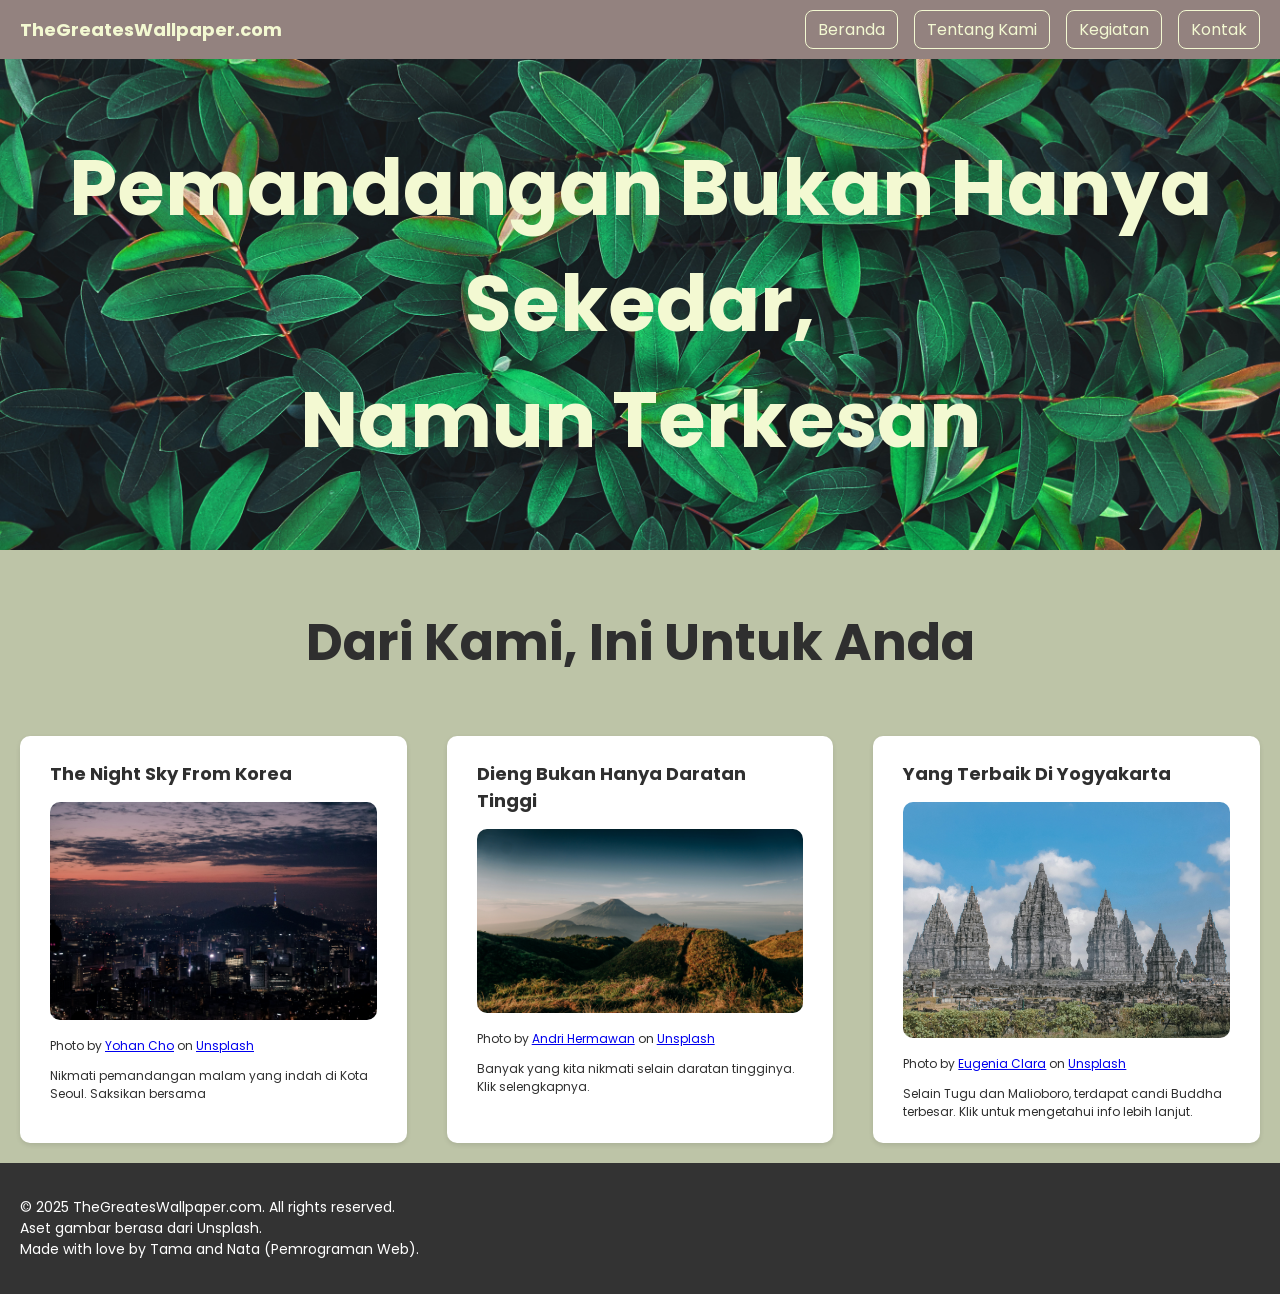
<file: index.html>
<!DOCTYPE html>
<html lang="id">
<head>
    <meta charset="UTF-8">
    <meta name="viewport" content="width=device-width, initial-scale=1.0">
    <title>Organisasi</title>
    <link rel="stylesheet" href="style.css">
    <script src="script.js" defer></script>
    </head>
    <body>
        <div class="wrapper">

        <nav class="navbar">
            <div class="logo">TheGreatesWallpaper.com</div>
            <button class="menu-toggle" onclick="toggleMenu()">☰</button>
          
            <div class="nav-links" id="navLinks">
              <a href="index.html">Beranda</a>
              <a href="tentang.html">Tentang Kami</a>
              <a href="kegiatan.html">Kegiatan</a>
              <a href="kontak.html">Kontak</a>
            </div>
          </nav>

            <header>
                <h1 id="judul">Pemandangan Bukan Hanya Sekedar,<br> Namun Terkesan</h1>
            </header> 
            <main>
                <h1 id="subjudul">Dari Kami, Ini Untuk Anda</h1>
                    <div class="container">
                        <article>
                            <h1>The Night Sky From Korea</h1>
                            <img src="assets/yohan-cho-Mwvhyd22Lyw-unsplash.jpg" alt="Gambar Acara Menarik">
                            <p>Photo by <a href="https://unsplash.com/@yohoney?utm_content=creditCopyText&utm_medium=referral&utm_source=unsplash">Yohan Cho</a> 
                                on <a href="https://unsplash.com/photos/lighted-city-skyline-at-night-Mwvhyd22Lyw?utm_content=creditCopyText&utm_medium=referral&utm_source=unsplash">Unsplash</a>
                            </p>
                            <p>Nikmati pemandangan malam yang indah di Kota Seoul. Saksikan bersama</p>
                           </article>
                           <article>
                            <h1>Dieng Bukan Hanya Daratan Tinggi</h1>
                            <img src="assets/andri-hermawan-mZjSvUtky1A-unsplash.jpg" alt="Gambar Acara Menarik">
                            <p>Photo by <a href="https://unsplash.com/@andrhrw_?utm_content=creditCopyText&utm_medium=referral&utm_source=unsplash">Andri Hermawan</a>
                                on <a href="https://unsplash.com/photos/green-grass-field-near-mountain-under-blue-sky-during-daytime-mZjSvUtky1A?utm_content=creditCopyText&utm_medium=referral&utm_source=unsplash">Unsplash</a>
                            </p>
                            <p>Banyak yang kita nikmati selain daratan tingginya. Klik selengkapnya.</p>
                           </article>
                           <article>
                            <h1>Yang Terbaik Di Yogyakarta</h1>
                            <img src="assets/eugenia-clara-_QTeGT478_8-unsplash.jpg" alt="Gambar Acara Menarik">
                            <p>Photo by <a href="https://unsplash.com/@eugeniaclara?utm_content=creditCopyText&utm_medium=referral&utm_source=unsplash">Eugenia Clara</a> 
                                on <a href="https://unsplash.com/photos/angkor-wat-during-daytime-_QTeGT478_8?utm_content=creditCopyText&utm_medium=referral&utm_source=unsplash">Unsplash</a>
                            </p>
                            <p>Selain Tugu dan Malioboro, terdapat candi Buddha terbesar. Klik untuk mengetahui info lebih lanjut.</p>
                       </article>
            </main>
            <footer>
                <p>
                    &copy; 2025 TheGreatesWallpaper.com. All rights reserved.
                    <br>Aset gambar berasa dari Unsplash.<br>
                    Made with love by Tama and Nata (Pemrograman Web).
                </p>
            </footer>
        </div>
    </body>
</file>
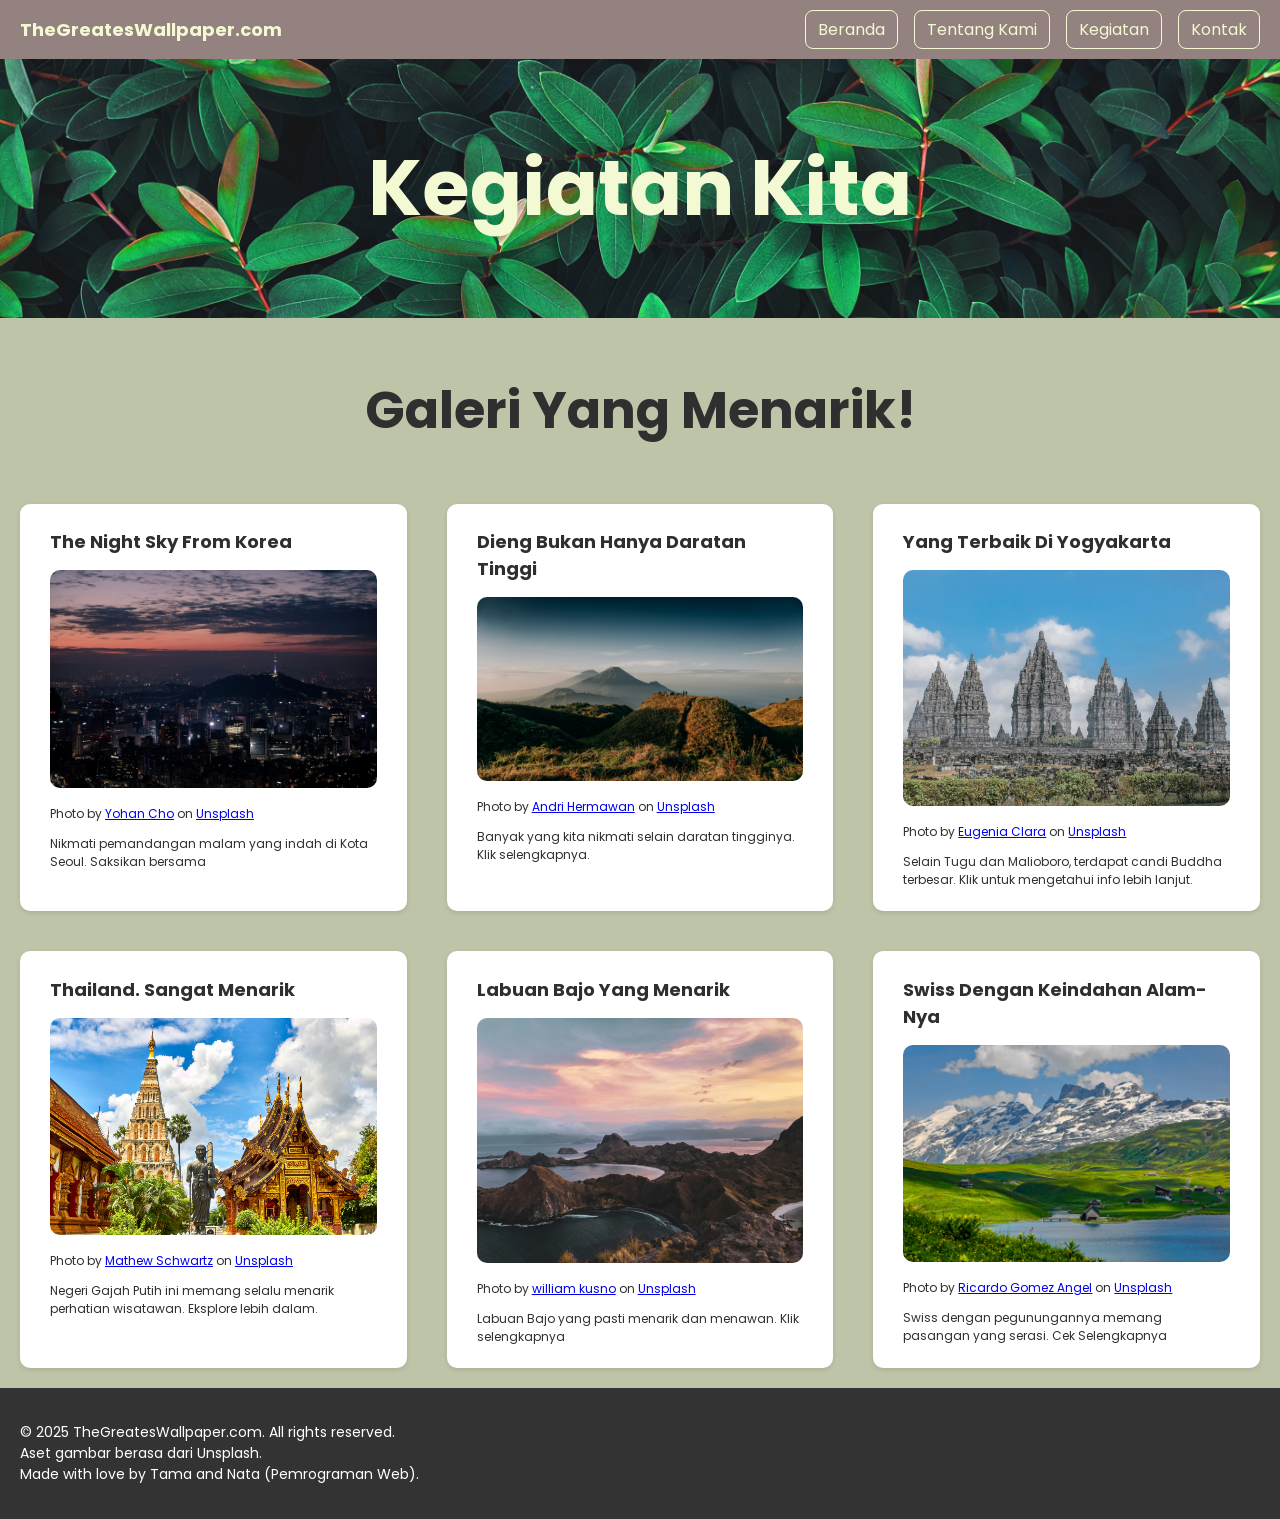
<file: kegiatan.html>
<!DOCTYPE html>
<html lang="id">
<head>
    <meta charset="UTF-8">
    <meta name="viewport" content="width=device-width, initial-scale=1.0">
    <title>TheGreatesWallpaper.com</title>
    <link rel="stylesheet" href="style.css">
    <script src="script.js" defer></script>
    </head>
    <body>
        <div class="wrapper">

        <nav class="navbar">
            <div class="logo">TheGreatesWallpaper.com</div>
            <button class="menu-toggle" onclick="toggleMenu()">☰</button>
          
            <div class="nav-links" id="navLinks">
              <a href="index.html">Beranda</a>
              <a href="tentang.html">Tentang Kami</a>
              <a href="kegiatan.html">Kegiatan</a>
              <a href="kontak.html">Kontak</a>
            </div>
          </nav>
          
            <header>
                <h1 id="judul">Kegiatan Kita</h1>
            </header> 
            <main>
                <h1 id="subjudul">Galeri Yang Menarik!</h1>
                    <div class="container">
                        <article>
                            <h1>The Night Sky From Korea</h1>
                            <img src="assets/yohan-cho-Mwvhyd22Lyw-unsplash.jpg" alt="Gambar Acara Menarik">
                            <p>Photo by <a href="https://unsplash.com/@yohoney?utm_content=creditCopyText&utm_medium=referral&utm_source=unsplash">Yohan Cho</a> 
                                on <a href="https://unsplash.com/photos/lighted-city-skyline-at-night-Mwvhyd22Lyw?utm_content=creditCopyText&utm_medium=referral&utm_source=unsplash">Unsplash</a>
                            </p>
                            <p>Nikmati pemandangan malam yang indah di Kota Seoul. Saksikan bersama</p>
                           </article>
                           <article>
                            <h1>Dieng Bukan Hanya Daratan Tinggi</h1>
                            <img src="assets/andri-hermawan-mZjSvUtky1A-unsplash.jpg" alt="Gambar Acara Menarik">
                            <p>Photo by <a href="https://unsplash.com/@andrhrw_?utm_content=creditCopyText&utm_medium=referral&utm_source=unsplash">Andri Hermawan</a>
                                on <a href="https://unsplash.com/photos/green-grass-field-near-mountain-under-blue-sky-during-daytime-mZjSvUtky1A?utm_content=creditCopyText&utm_medium=referral&utm_source=unsplash">Unsplash</a>
                            </p>
                            <p>Banyak yang kita nikmati selain daratan tingginya. Klik selengkapnya.</p>
                           </article>
                           <article>
                            <h1>Yang Terbaik Di Yogyakarta</h1>
                            <img src="assets/eugenia-clara-_QTeGT478_8-unsplash.jpg" alt="Gambar Acara Menarik">
                            <p>Photo by <a href="https://unsplash.com/@eugeniaclara?utm_content=creditCopyText&utm_medium=referral&utm_source=unsplash">Eugenia Clara</a> 
                                on <a href="https://unsplash.com/photos/angkor-wat-during-daytime-_QTeGT478_8?utm_content=creditCopyText&utm_medium=referral&utm_source=unsplash">Unsplash</a>
                            </p>
                            <p>Selain Tugu dan Malioboro, terdapat candi Buddha terbesar. Klik untuk mengetahui info lebih lanjut.</p>
                       </article>

                       <article>
                        <h1>Thailand. Sangat Menarik</h1>
                        <img src="assets/mathew-schwartz-gsllxmVO4HQ-unsplash.jpg" alt="Gambar Acara Menarik">
                        <p>Photo by <a href="https://unsplash.com/@cadop?utm_content=creditCopyText&utm_medium=referral&utm_source=unsplash">Mathew Schwartz</a> 
                            on <a href="https://unsplash.com/photos/standing-statue-and-temples-landmark-during-daytime-gsllxmVO4HQ?utm_content=creditCopyText&utm_medium=referral&utm_source=unsplash">Unsplash</a>
                        </p>
                        <p>Negeri Gajah Putih ini memang selalu menarik perhatian wisatawan. Eksplore lebih dalam.</p>
                       </article>
                       <article>
                        <h1>Labuan Bajo Yang Menarik</h1>
                        <img src="assets/william-kusno-tq_h8bCNhKQ-unsplash.jpg" alt="Gambar Acara Menarik">
                        <p>Photo by <a href="https://unsplash.com/@williamkusno?utm_content=creditCopyText&utm_medium=referral&utm_source=unsplash">william kusno</a>
                            on <a href="https://unsplash.com/photos/body-of-water-between-mountains-during-sunset-tq_h8bCNhKQ?utm_content=creditCopyText&utm_medium=referral&utm_source=unsplash">Unsplash</a>
                        </p>
                        <p>Labuan Bajo yang pasti menarik dan menawan. Klik selengkapnya</p>
                       </article>
                       <article>
                        <h1>Swiss Dengan Keindahan Alam-Nya</h1>
                        <img src="assets/ricardo-gomez-angel-58uZCE8zrdk-unsplash.jpg" alt="Gambar Acara Menarik">
                        <p>Photo by <a href="https://unsplash.com/@rgaleriacom?utm_content=creditCopyText&utm_medium=referral&utm_source=unsplash">Ricardo Gomez Angel</a> 
                            on <a href="https://unsplash.com/photos/mountain-and-houses-58uZCE8zrdk?utm_content=creditCopyText&utm_medium=referral&utm_source=unsplash">Unsplash</a></p>
                        <p>Swiss dengan pegunungannya memang pasangan yang serasi. Cek Selengkapnya</p>
                       </article>
            </main>

            <footer>
                <p>
                    &copy; 2025 TheGreatesWallpaper.com. All rights reserved.
                    <br>Aset gambar berasa dari Unsplash.<br>
                    Made with love by Tama and Nata (Pemrograman Web).
                </p>
            </footer>
        </div>
    </body>
</file>
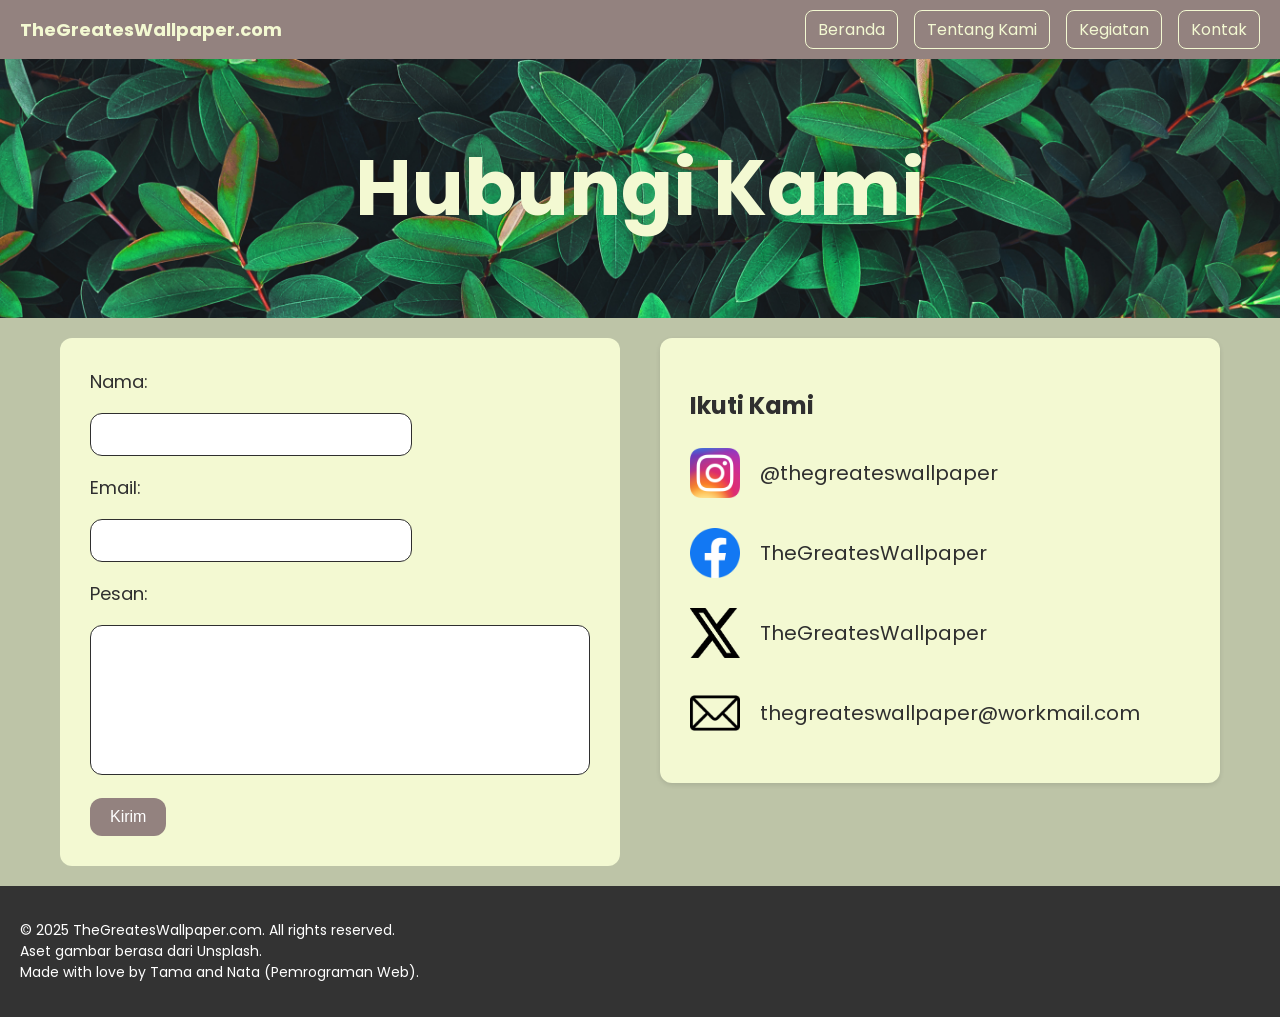
<file: kontak.html>
<!DOCTYPE html>
<html lang="id">
<head>
    <meta charset="UTF-8">
    <meta name="viewport" content="width=device-width, initial-scale=1.0">
    <title>TheGreatesWallpaper.com</title>
    <link rel="stylesheet" href="style.css">
    <script src="script.js" defer></script>
    </head>
    <body>
        <div class="wrapper">
        <nav class="navbar">
            <div class="logo">TheGreatesWallpaper.com</div>
            <button class="menu-toggle" onclick="toggleMenu()">☰</button>
          
            <div class="nav-links" id="navLinks">
              <a href="index.html">Beranda</a>
              <a href="tentang.html">Tentang Kami</a>
              <a href="kegiatan.html">Kegiatan</a>
              <a href="kontak.html">Kontak</a>
            </div>
          </nav>

            <header>
                <h1 id="judul">Hubungi Kami</h1>
            </header> 
            <main>
                <div class="container">
                    <form>
                        <label for="name">Nama:</label><br><br>
                        <input type="text" id="name" name="name" required><br><br>
                        <label for="email">Email:</label><br><br>
                        <input type="email" id="email" name="email" required><br><br>
                        <label for="message">Pesan:</label><br><br>
                        <textarea id="message" name="message" required></textarea><br><br>
                        <button type="submit" onclick="confirm()">Kirim</button><br>
                    </form>


                <div class="contact-info">
                    <h2>Ikuti Kami</h2>
                        <div class="sosmed">
                            <img src="/assets/logo/Instagram.webp" alt="Instagram" width="60" height="60"><br>
                            <span>@thegreateswallpaper</span>
                        </div>
                        <div class="sosmed">
                            <img src="/assets/logo/Facebook.png" alt="Facebook" width="60" height="60"><br>
                            <span>TheGreatesWallpaper</span>
                        </div>
                        <div class="sosmed">
                            <img src="/assets/logo/X.png" alt="Twitter" width="60" height="60"><br>
                            <span>TheGreatesWallpaper</span>
                        </div>
                        <div class="sosmed">
                            <img src="assets/logo/email.png" alt="X" width="60" height="60"><br>
                            <span>thegreateswallpaper@workmail.com</span>
                        </div>
                        
                </div>
            </div>

            </main>
            <footer>
                <p>
                    &copy; 2025 TheGreatesWallpaper.com. All rights reserved.
                    <br>Aset gambar berasa dari Unsplash.<br>
                    Made with love by Tama and Nata (Pemrograman Web).
                </p>
            </footer>
        </div>
    </body>
</file>
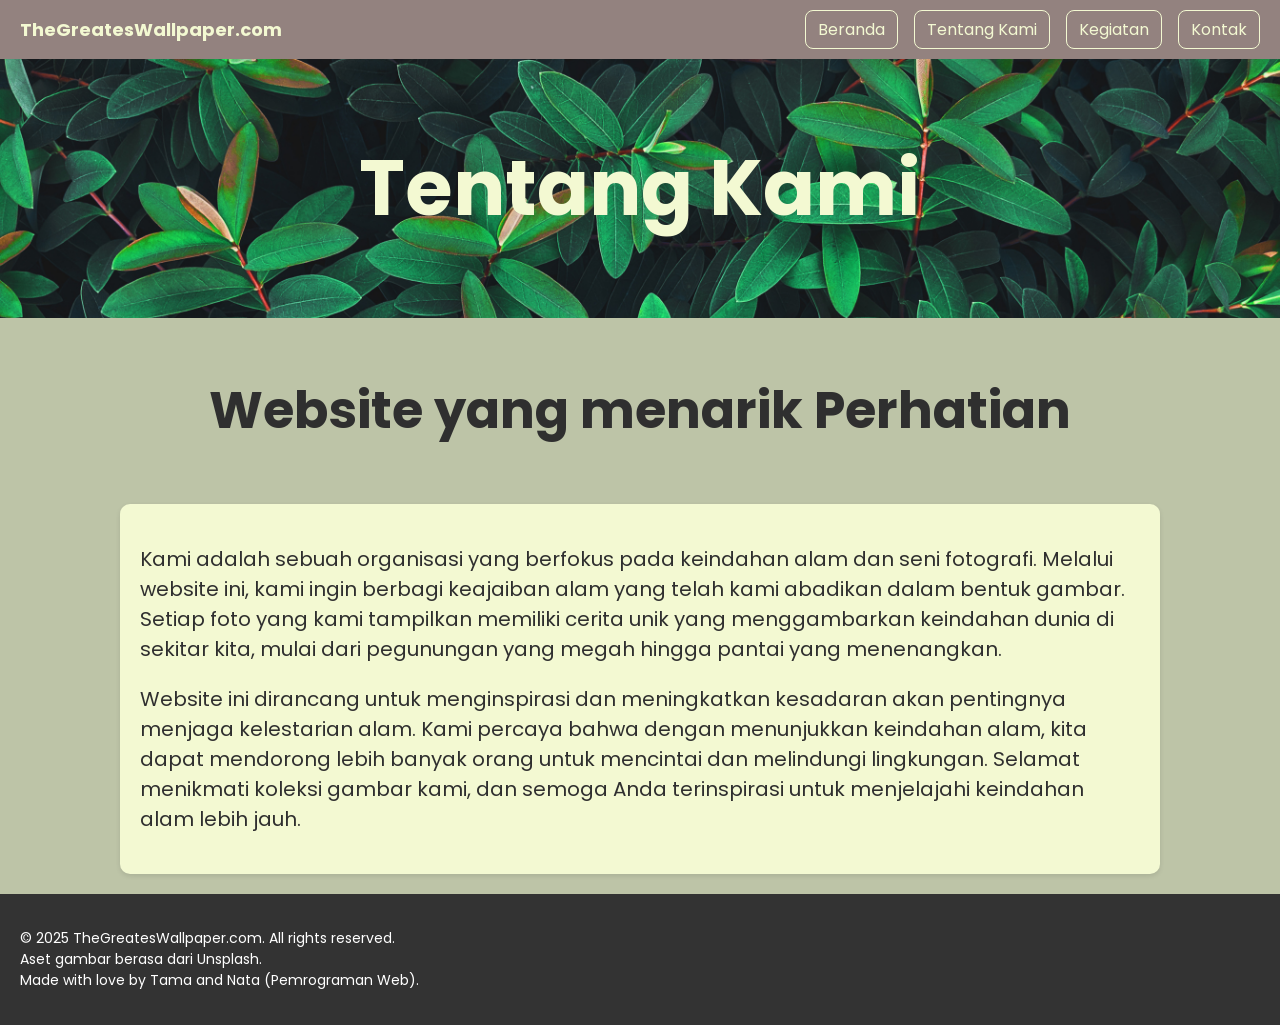
<file: tentang.html>
<!DOCTYPE html>
<html lang="id">
<head>
    <meta charset="UTF-8">
    <meta name="viewport" content="width=device-width, initial-scale=1.0">
    <title>TheGreatesWallpaper.com</title>
    <link rel="stylesheet" href="style.css">
    <script src="script.js" defer></script>
    </head>
    <body>
        <div class="wrapper">

        <nav class="navbar">
            <div class="logo">TheGreatesWallpaper.com</div>
            <button class="menu-toggle" onclick="toggleMenu()">☰</button>
          
            <div class="nav-links" id="navLinks">
              <a href="index.html">Beranda</a>
              <a href="tentang.html">Tentang Kami</a>
              <a href="kegiatan.html">Kegiatan</a>
              <a href="kontak.html">Kontak</a>
            </div>
          </nav>
          
            <header>
                <h1 id="judul">Tentang Kami</h1>
            </header> 
            <main>
                <h1 id="subjudul">Website yang menarik Perhatian</h1>
                    <div class="container">
                       <article id="tentang">
                        <p>Kami adalah sebuah organisasi yang berfokus pada keindahan alam dan seni fotografi. Melalui website ini, kami ingin berbagi keajaiban alam yang telah kami abadikan dalam bentuk gambar. Setiap foto yang kami tampilkan memiliki cerita unik yang menggambarkan keindahan dunia di sekitar kita, mulai dari pegunungan yang megah hingga pantai yang menenangkan.</p>
                        <p>Website ini dirancang untuk menginspirasi dan meningkatkan kesadaran akan pentingnya menjaga kelestarian alam. Kami percaya bahwa dengan menunjukkan keindahan alam, kita dapat mendorong lebih banyak orang untuk mencintai dan melindungi lingkungan. Selamat menikmati koleksi gambar kami, dan semoga Anda terinspirasi untuk menjelajahi keindahan alam lebih jauh.</p>
                       </article>
            </main>
            <footer>
                <p>
                    &copy; 2025 TheGreatesWallpaper.com. All rights reserved.
                    <br>Aset gambar berasa dari Unsplash.<br>
                    Made with love by Tama and Nata (Pemrograman Web).
                </p>
            </footer>
        </div>
    </body>
</file>
<file: style.css>
@import url('https://fonts.googleapis.com/css2?family=Poppins:ital,wght@0,100;0,200;0,300;0,400;0,500;0,600;0,700;0,800;0,900;1,100;1,200;1,300;1,400;1,500;1,600;1,700;1,800;1,900&display=swap');

:root {
    --cinereous: #93827fff;
    --cream: #f3f9d2ff;
    --sage: #bdc4a7ff;
    --jet: #2f2f2fff;
    --cambridge-blue: #92b4a7ff;
}

.wrapper {
    display: flex;
    flex-direction: column;
    min-height: 100vh;
  }



body{
    font-family: 'Poppins', sans-serif;
    background-color: white;
    padding: 0;
    margin: 0;
    height: 100%;
}


header{
    padding: 20px 50px;
    background-image: url(2688x1511-WALLSBYJFL.jpg);
    background-size: cover;
    color: var(--jet);
    font-size: 3vw;
}


#gambarheader{
    filter: brightness(0.5);
}

#judul{
    text-align: center;
    color: var(--cream);
    font-size: 6vw;
}

#subjudul{
    text-align: center;
    color: var(--jet);
    font-size: 4vw;
    padding-bottom: 20px;
}

.navbar {
    display: flex;
    justify-content: space-between;
    align-items: center;
    background-color: var(--cinereous);
    padding: 10px 20px;
    position: sticky;
    top: 0;
    z-index: 1000;
}
  
  .logo {
    font-weight: bold;
    font-size: 18px;
    color: var(--cream);
    text-decoration: none;
  }
  
  .nav-links {
    display: flex;
    gap: 16px;
  }
  
  .nav-links a {
    text-decoration: none;
    color: var(--cream);
    padding: 6px 12px;
    border: 1px solid var(--cream);
    border-radius: 8px;
  }
  
  .menu-toggle {
    display: none;
    font-size: 24px;
    background: none;
    border: none;
    cursor: pointer;
  }


main{
    background-color: var(--sage);
    padding: 20px ;
    text-align: left;
    color: var(--jet);
    flex: 1;
}

article {
    background-color: white;
    box-shadow: 0 2px 5px rgba(0,0,0,0.1);
    border-radius: 10px;
    padding: 10px 30px;
    text-align: left;
    max-width: 500px;
    min-width: 200px;
    flex: 1 1 300px;
    transition: transform 0.5s ease-in-out, box-shadow 0.5s ease-in-out;
}

article:hover {
    transform: translateY(-10px);
    box-shadow: 0 12px 24px rgba(0, 0, 0, 0.2); 
}

#tentang{
    background-color: var(--cream);
    padding: 20px ;
    text-align: left;
    width: 100%;
    max-width: 1000px;
    font-size: 20px;
    color: var(--jet);
    flex: 1;
}

.container {
    display: flex;
    justify-content: center;
    padding: 0, 20px ;
    gap: 40px;
    flex-wrap: wrap;
    font-size: 12px;
}

form{
    background-color: var(--cream);
    width: 100%;
    max-width: 500px;
    padding: 30px;
    border-radius: 12px;
}

textarea{
    font-family: poppins, sans-serif;
    font-size: 14px;
    padding: 10px;
    resize: none;
    width: 100%;
    box-sizing: border-box;
    min-height: 150px;
    max-height: 400px;  
    border: none;
    border-radius: 12px;
    border: 1px solid var(--jet);
}

input{
    font-family: poppins, sans-serif;
    font-size: 14px;
    padding: 10px;
    width: 80%;
    max-width: 300px;
    border-radius: 12px;
    border: 1px solid var(--jet);
}

label{
    font-size: 18px;
}

button{
    background-color: var(--cinereous);
    color: white;
    border: none;
    padding: 10px 20px;
    border-radius: 12px;
    font-size: 16px;
    cursor: pointer;
}

img {
    max-width: 100%;
    border-radius: 10px;
}

.contact-info{
    background-color: var(--cream);
    padding: 30px;
    width: 100%;
    max-width: 500px;
    height: fit-content;
    border-radius: 12px;
    box-shadow: 0 2px 5px rgba(0,0,0,0.1);
}

.contact-info h2{
    font-size: 24px;
    margin-bottom: 10px;
}

.sosmed{
    display: flex;
    align-items: center;
    gap: 10px;
    width: fit-content;
    padding: 15px 0px;
}

.sosmed img{
    width: 50px;
    height: 50px;
    border-radius: 0;
    transition: transform 0.3s ease-in-out;
}

span{
    font-size: 20px;
    color: var(--jet);
}

footer {
    background-color: #333;
    color: white;
    padding: 20px 0;
    font-size: 14px;
    margin: 0;
}

footer p{
    padding: 0px 20px;
}


@media (max-width: 768px) {
    .nav-links {
      display: none;
      flex-direction: column;
      position: absolute;
      top: 60px;
      right: 20px;
      background-color: var(--cinereous);
      padding: 10px;
      border-radius: 10px;
      width: 160px;
    }
    
    .logo{
        font-size: 16px;
    }
    .nav-links.show {
      display: flex;
    }
  
    .menu-toggle {
      display: block;
    }

    footer p{
        font-size: 10px;
    }

    #tentang{
        font-size: 12px;
    }

    .sosmed{
        gap: 5px;
    }
    .sosmed img{
        width: 30px;
        height: 30px;
    }
    
    span{
        font-size: 12px;
        color: var(--jet);
    }

    textarea{
        font-size: 14px;
    }
    
    input{
        font-family: poppins, sans-serif;
        font-size: 12px;
        border: 1px solid var(--jet);
    }
    
    label{
        font-size: 14px;
    }
    
    button{
        font-size: 12px;
    }
    

  }

@media (max-width: 480px) {
    .logo{
        font-size: 12px;
    }

    footer p{
        font-size: 8px;
    }
}
</file>
